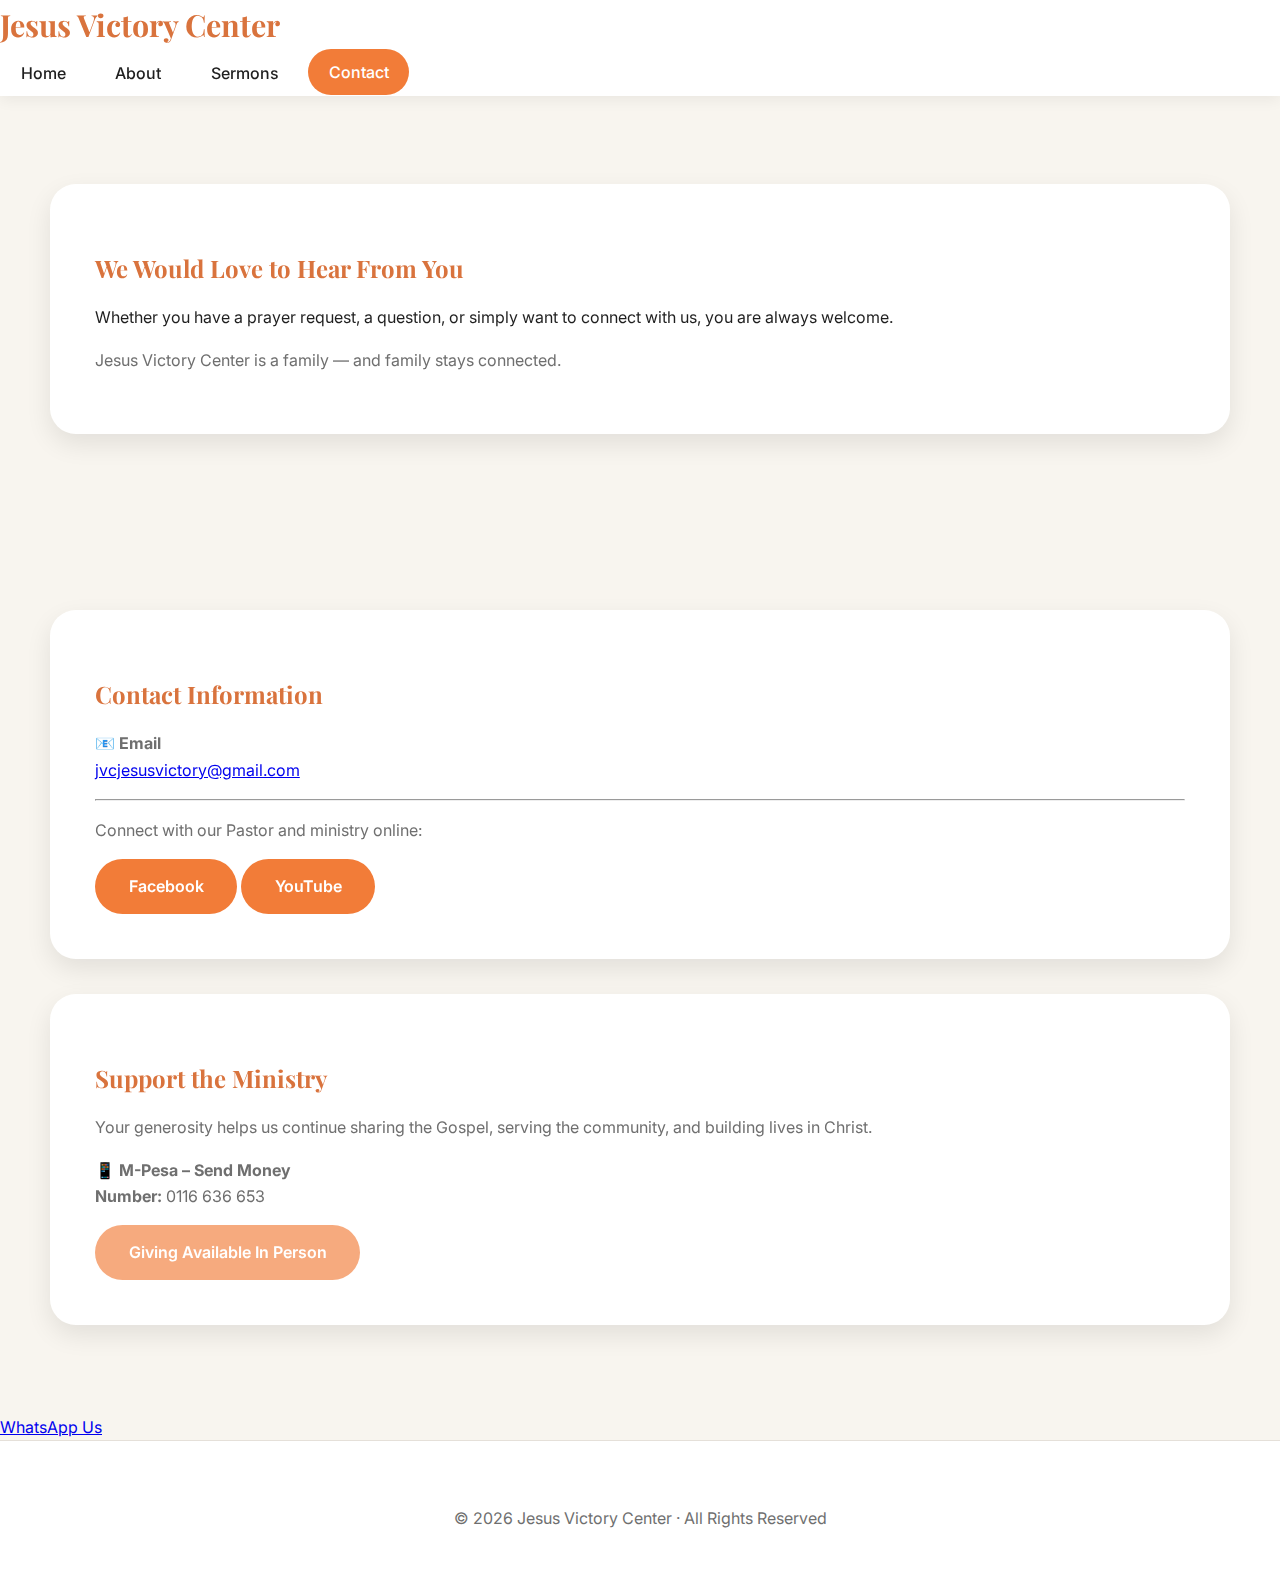
<file: contact.html>
<!DOCTYPE html>
<html lang="en">
<head>
  <meta charset="UTF-8" />
  <title>Contact Us | Jesus Victory Center</title>

  <meta
    name="description"
    content="Get in touch with Jesus Victory Center. We would love to hear from you and walk with you in faith."
  />
  <meta name="viewport" content="width=device-width, initial-scale=1.0" />

  <link rel="stylesheet" href="style.css" />
</head>

<body>

<!-- NAVIGATION -->
<nav class="navbar">
  <div class="brand">Jesus Victory Center</div>

  <div class="nav-links" aria-label="Primary navigation">
    <a href="index.html">Home</a>
    <a href="about.html">About</a>
    <a href="sermons.html">Sermons</a>
    <a href="contact.html" class="active">Contact</a>
  </div>
</nav>

<main>

  <!-- PAGE INTRO -->
  <section class="welcome-section">
    <div class="wrap">
      <div class="welcome-card">
        <h2>We Would Love to Hear From You</h2>
        <p>
          Whether you have a prayer request, a question, or simply want to
          connect with us, you are always welcome.
        </p>
        <p class="muted">
          Jesus Victory Center is a family — and family stays connected.
        </p>
      </div>
    </div>
  </section>

  <!-- CONTACT & GIVING -->
  <section>
    <div class="wrap grid">

      <!-- CONTACT DETAILS -->
      <div class="card">
        <h2>Contact Information</h2>

        <p class="muted">
          📧 <strong>Email</strong><br />
          <a href="mailto:jvcjesusvictory@gmail.com">
            jvcjesusvictory@gmail.com
          </a>
        </p>

        <hr class="divider" />

        <p class="muted">
          Connect with our Pastor and ministry online:
        </p>

        <a
          href="https://www.facebook.com/groups/354397244397895/?ref=share&mibextid=NSMWBT"
          target="_blank"
          rel="noopener"
          class="btn"
        >
          Facebook
        </a>

        <a
          href="https://youtube.com/@pererkarigih4282?si=7He7pURdYkmBLQta"
          target="_blank"
          rel="noopener"
          class="btn"
        >
          YouTube
        </a>
      </div>

      <!-- GIVING -->
      <div class="card">
        <h2>Support the Ministry</h2>

        <p class="muted">
          Your generosity helps us continue sharing the Gospel,
          serving the community, and building lives in Christ.
        </p>

        <div class="giving-box">
          <p class="muted">
            📱 <strong>M-Pesa – Send Money</strong><br />
            <strong>Number:</strong> 0116 636 653
          </p>

          <span class="btn btn-disabled">
            Giving Available In Person
          </span>
        </div>
      </div>

    </div>
  </section>

</main>

<!-- FLOATING WHATSAPP BUTTON -->
<a
  href="https://wa.me/254722830190?text=Hello%2C%20I%20would%20like%20to%20connect%20with%20Jesus%20Victory%20Center."
  target="_blank"
  rel="noopener"
  class="whatsapp-float"
  aria-label="Chat with us on WhatsApp"
>
  WhatsApp Us
</a>

<!-- FOOTER -->
<footer>
  © <span id="year"></span> Jesus Victory Center · All Rights Reserved
</footer>

<script>
  document.getElementById("year").textContent = new Date().getFullYear();
</script>

</body>
</html>
</file>
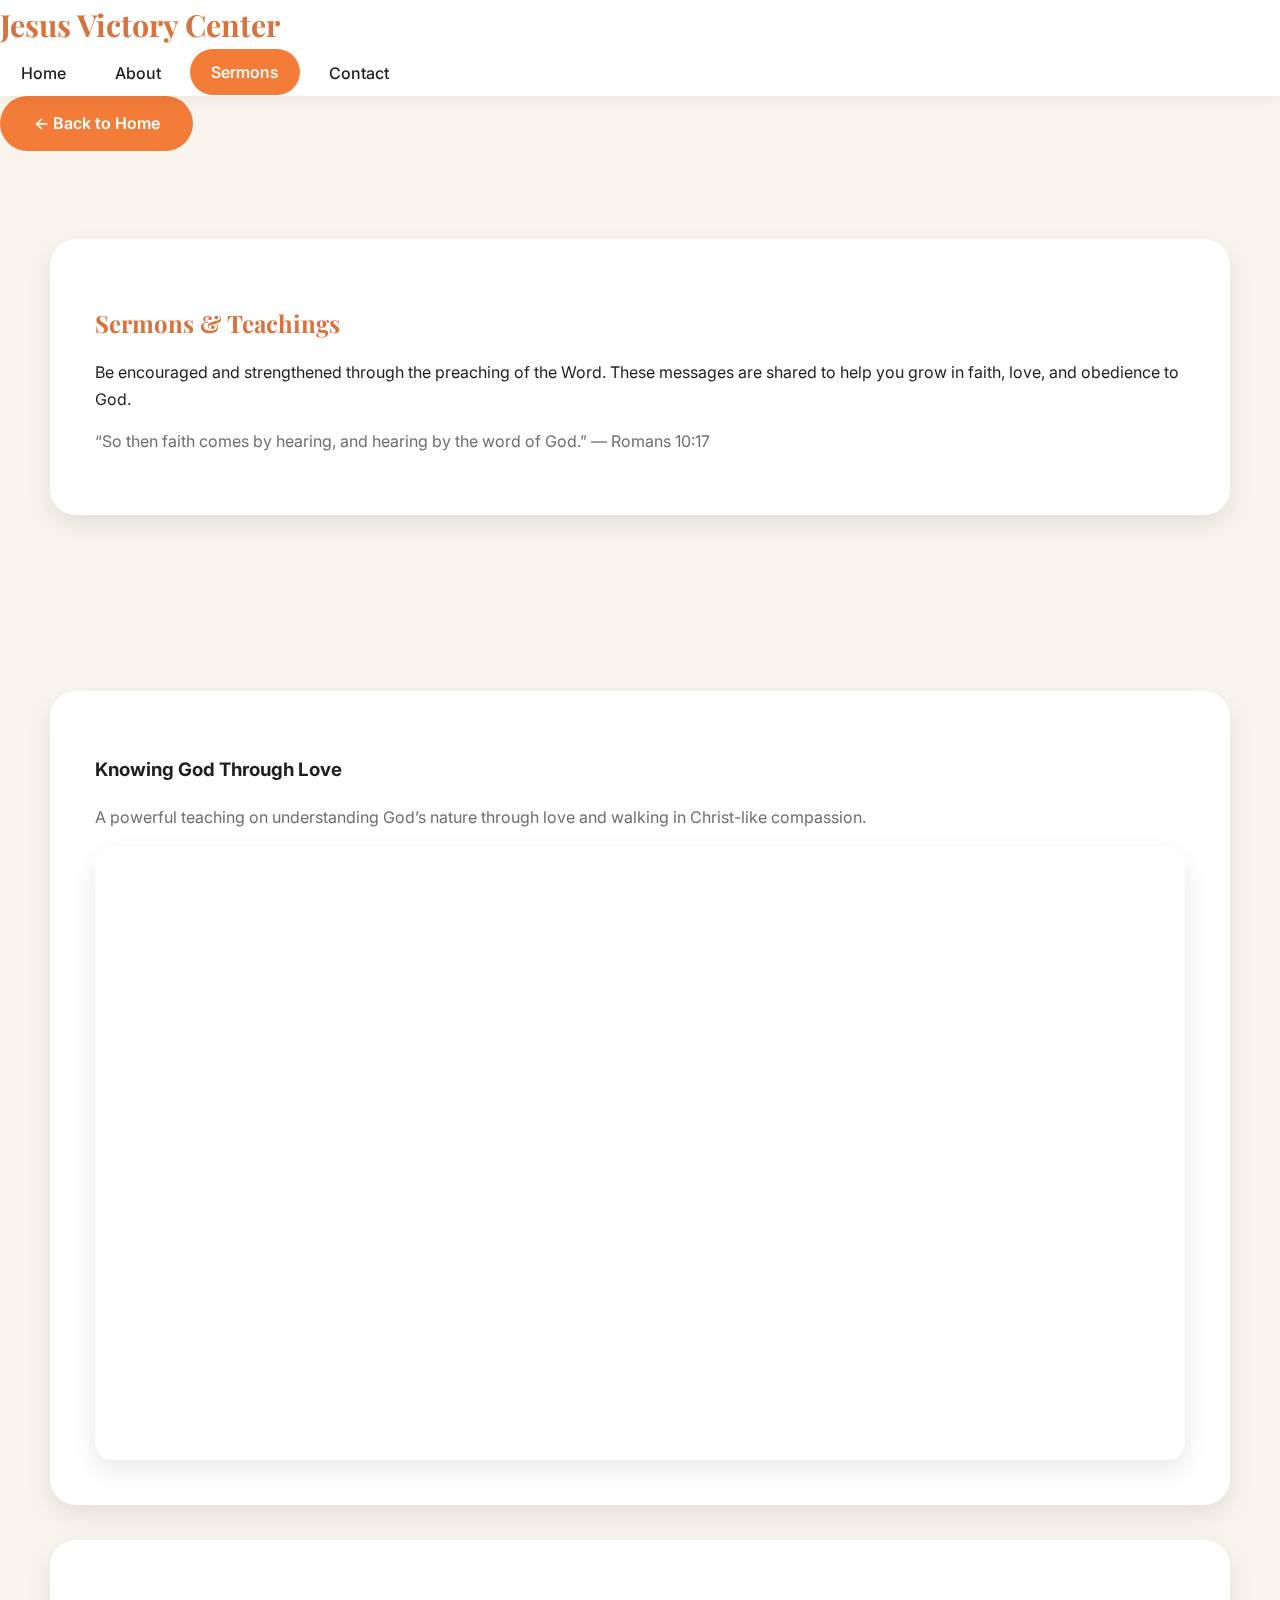
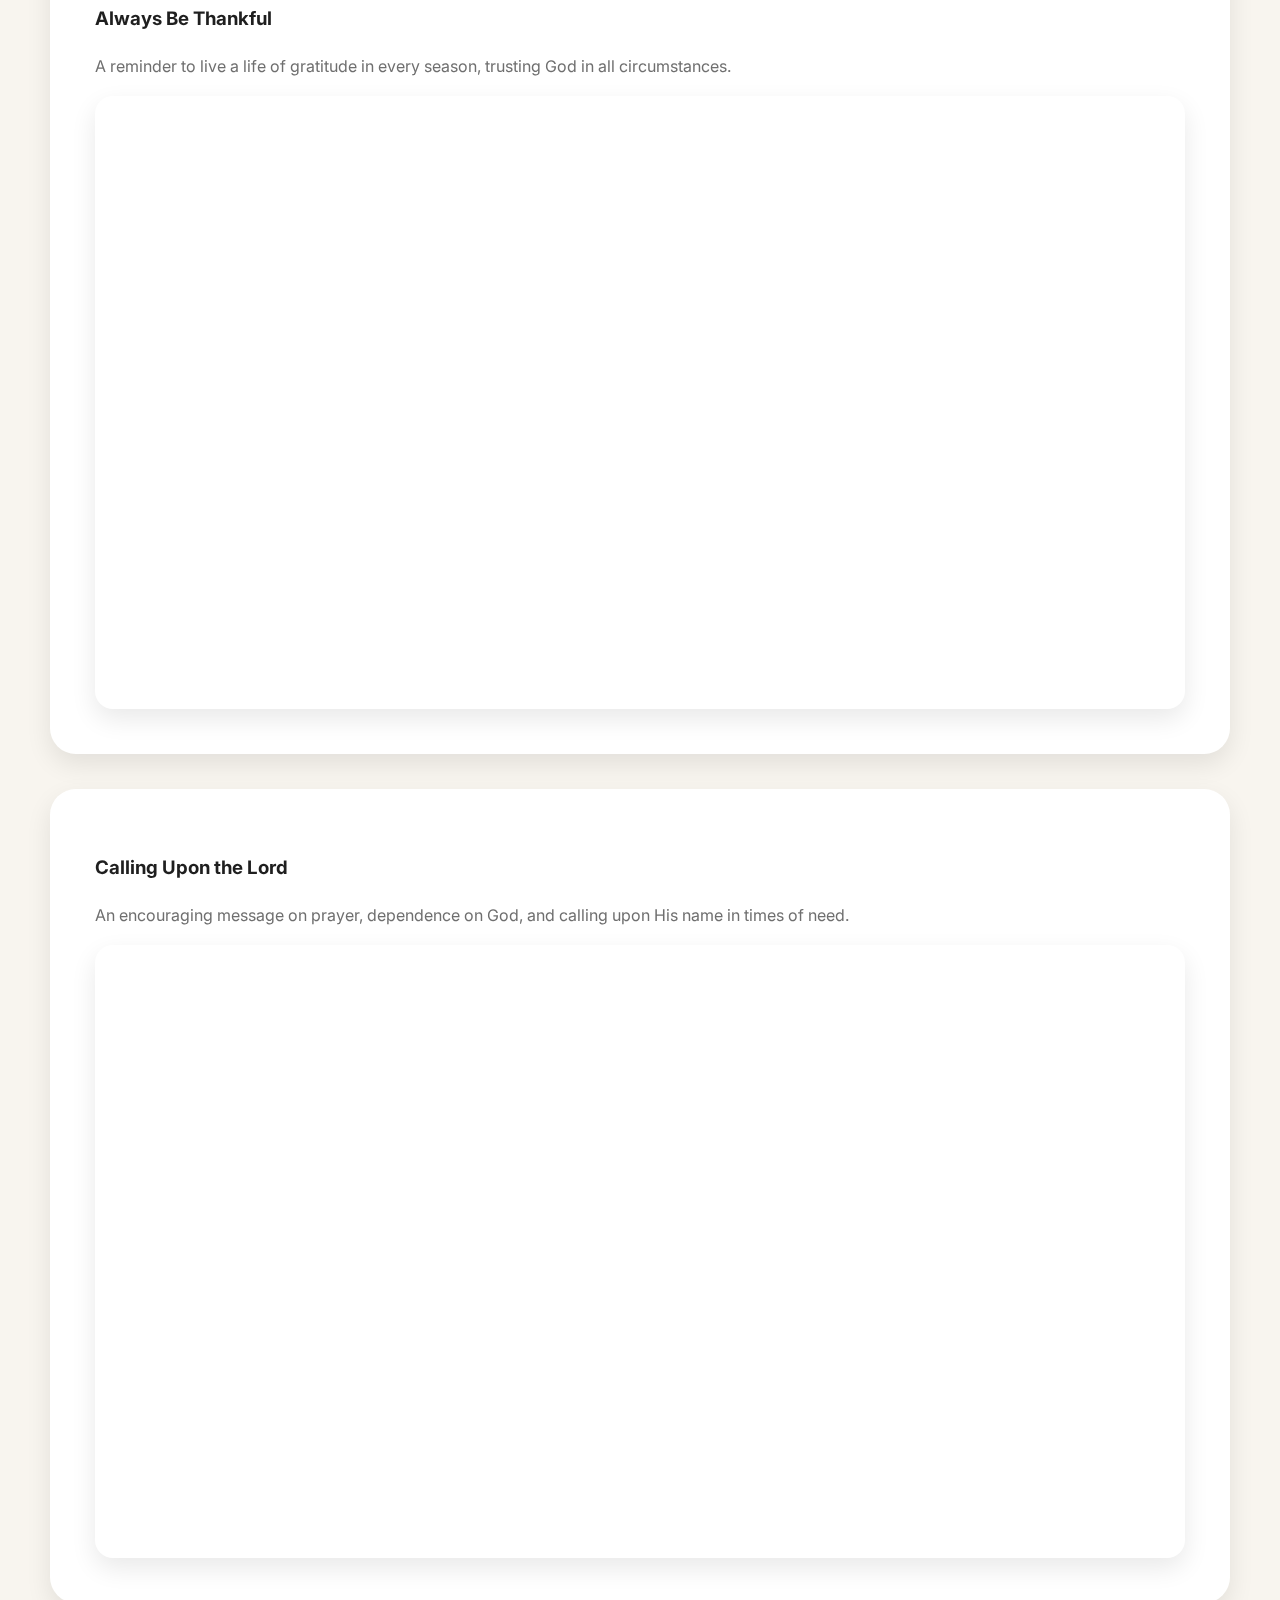
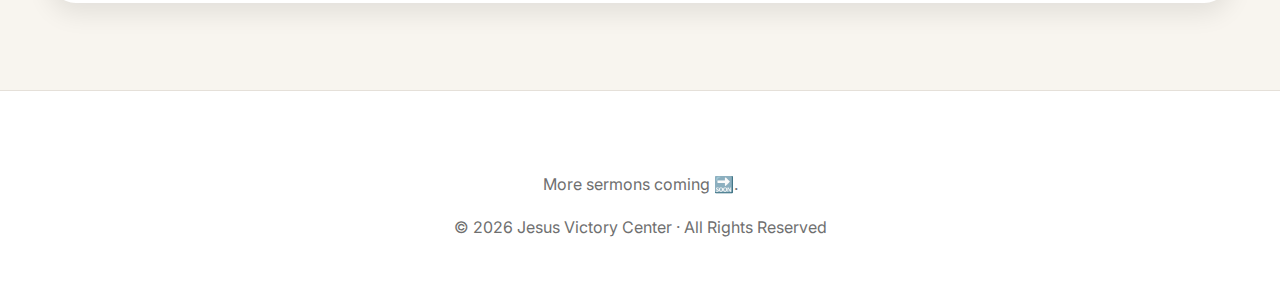
<file: sermons.html>
<!DOCTYPE html>
<html lang="en">
<head>
  <meta charset="UTF-8" />
  <title>Sermons | Jesus Victory Center</title>
  <meta name="viewport" content="width=device-width, initial-scale=1.0" />
  <meta
    name="description"
    content="Watch and be encouraged by sermons from Jesus Victory Center. Grow in faith, love, and thanksgiving through the Word of God."
  />
  <link rel="stylesheet" href="style.css" />
</head>

<body>

<!-- NAVIGATION -->
<nav class="navbar">
  <div class="brand">Jesus Victory Center</div>
  <div class="nav-links" aria-label="Primary navigation">
    <a href="index.html">Home</a>
    <a href="about.html">About</a>
    <a href="sermons.html" class="active">Sermons</a>
    <a href="contact.html">Contact</a>
  </div>
</nav>

<main>

  <!-- Back Button -->
  <a href="index.html" class="btn back-btn">
    ← Back to Home
  </a>

  <!-- PAGE INTRO -->
  <section class="welcome-section">
    <div class="wrap">
      <div class="welcome-card">
        <h2>Sermons & Teachings</h2>
        <p>
          Be encouraged and strengthened through the preaching of the Word.
          These messages are shared to help you grow in faith, love, and obedience to God.
        </p>
        <p class="muted">
          “So then faith comes by hearing, and hearing by the word of God.” — Romans 10:17
        </p>
      </div>
    </div>
  </section>

  <!-- SERMONS GRID -->
  <section aria-label="Sermons">
    <div class="wrap grid">

      <!-- SERMON 1 -->
      <div class="card">
        <h3>Knowing God Through Love</h3>
        <p class="muted">
          A powerful teaching on understanding God’s nature through love and walking in Christ-like compassion.
        </p>

        <div class="video-wrapper">
          <iframe
            src="https://www.youtube.com/embed/j_Ej1FznzCo"
            title="Knowing God Through Love"
            frameborder="0"
            allow="accelerometer; autoplay; clipboard-write; encrypted-media; gyroscope; picture-in-picture"
            allowfullscreen
          ></iframe>
        </div>
      </div>

      <!-- SERMON 2 -->
      <div class="card">
        <h3>Always Be Thankful</h3>
        <p class="muted">
          A reminder to live a life of gratitude in every season, trusting God in all circumstances.
        </p>

        <div class="video-wrapper">
          <iframe
            src="https://www.youtube.com/embed/C70fVUZ_y3c"
            title="Always Be Thankful"
            frameborder="0"
            allow="accelerometer; autoplay; clipboard-write; encrypted-media; gyroscope; picture-in-picture"
            allowfullscreen
          ></iframe>
        </div>
      </div>

      <!-- SERMON 3 -->
      <div class="card">
        <h3>Calling Upon the Lord</h3>
        <p class="muted">
          An encouraging message on prayer, dependence on God, and calling upon His name in times of need.
        </p>

        <div class="video-wrapper">
          <iframe
            src="https://www.youtube.com/embed/ae-3qJ9XdBo"
            title="Calling Upon the Lord"
            frameborder="0"
            allow="accelerometer; autoplay; clipboard-write; encrypted-media; gyroscope; picture-in-picture"
            allowfullscreen
          ></iframe>
        </div>
      </div>

    </div>
  </section>

</main>

<!-- FOOTER -->
<footer>
  <p>More sermons coming 🔜.</p>
  <p>© <span id="year"></span> Jesus Victory Center · All Rights Reserved</p>
</footer>

<script>
  document.getElementById("year").textContent = new Date().getFullYear();
</script>

</body>
</html>
</file>
<file: style.css>
@import url('https://fonts.googleapis.com/css2?family=Playfair+Display:wght@600;700&family=Inter:wght@400;500;600&display=swap');

:root {
  /* Colors */
  --primary: #d9733d;
  --accent: #f27c38;
  --bg: #f8f5ef;
  --card: #ffffff;
  --text: #1f1f1f;
  --text-light: #4a4a4a;
  --muted: #6f6f6f;
  --border: #e5e0d9;

  /* Shadows (paint-optimized) */
  --shadow-sm: 0 4px 14px rgba(0,0,0,0.06);
  --shadow-md: 0 10px 26px rgba(0,0,0,0.09);
  --shadow-lg: 0 16px 42px rgba(0,0,0,0.11);

  /* Radii */
  --radius-sm: 12px;
  --radius-md: 18px;
  --radius-lg: 26px;
  --radius-pill: 9999px;

  /* Transitions (NO `all`) */
  --ease: cubic-bezier(0.4, 0, 0.2, 1);
  --transition: transform 0.28s var(--ease),
                box-shadow 0.28s var(--ease),
                background-color 0.28s var(--ease),
                color 0.28s var(--ease),
                opacity 0.28s var(--ease);
}

/* ──────────────────────────────────────────────── */
/* Reset & Base */
/* ──────────────────────────────────────────────── */
*, *::before, *::after {
  box-sizing: border-box;
}

html {
  scroll-behavior: smooth;
  -webkit-font-smoothing: antialiased;
}

body {
  margin: 0;
  font-family: "Inter", system-ui, sans-serif;
  background: var(--bg);
  color: var(--text);
  line-height: 1.65;
  min-height: 100dvh;
}

img, video, iframe {
  display: block;
  max-width: 100%;
  height: auto;
}

/* ──────────────────────────────────────────────── */
/* Navbar (NO blur on mobile, zero jank) */
/* ──────────────────────────────────────────────── */
.navbar {
  position: sticky;
  top: 0;
  z-index: 1000;
  background: rgba(255,255,255,0.97);
  box-shadow: var(--shadow-sm);
  transition: box-shadow 0.25s ease;
}

.navbar--scrolled {
  box-shadow: 0 10px 30px rgba(0,0,0,0.11);
}

@media (min-width: 1024px) {
  .navbar {
    backdrop-filter: blur(10px);
    -webkit-backdrop-filter: blur(10px);
  }
}

.navbar-container {
  max-width: 1180px;
  margin: 0 auto;
  padding: 1.1rem 1.6rem;
  display: flex;
  justify-content: space-between;
  align-items: center;
  gap: 2rem;
}

.brand {
  font-family: "Playfair Display", serif;
  font-weight: 700;
  font-size: clamp(1.5rem, 3.8vw, 1.9rem);
  color: var(--primary);
  text-decoration: none;
}

.nav-links {
  display: flex;
  gap: 0.5rem;
}

.nav-links a {
  padding: 0.6rem 1.3rem;
  border-radius: var(--radius-pill);
  font-weight: 500;
  color: var(--text);
  text-decoration: none;
  transition: var(--transition);
}

.nav-links a:hover,
.nav-links a.active {
  background: var(--accent);
  color: white;
  transform: translateY(-1px);
}

/* ──────────────────────────────────────────────── */
/* Hero (NO fixed background) */
/* ──────────────────────────────────────────────── */
.hero {
  min-height: 75vh;
  display: grid;
  place-items: center;
  padding: 4rem 1.6rem;
  text-align: center;
  color: white;
  background:
    linear-gradient(to bottom, rgba(0,0,0,0.48), rgba(0,0,0,0.68)),
    url("/images/hero.jpg") center / cover no-repeat;
}

.hero-content {
  max-width: 820px;
}

.hero h1 {
  font-family: "Playfair Display", serif;
  font-size: clamp(2.6rem, 6vw, 4.2rem);
  line-height: 1.12;
  margin-bottom: 1.4rem;
}

.hero p {
  max-width: 58ch;
  margin: 0 auto 2.2rem;
  opacity: 0.95;
}

/* ──────────────────────────────────────────────── */
/* Buttons */
/* ──────────────────────────────────────────────── */
.btn {
  display: inline-flex;
  align-items: center;
  justify-content: center;
  padding: 0.9rem 2.1rem;
  border-radius: var(--radius-pill);
  background: var(--accent);
  color: white;
  font-weight: 600;
  text-decoration: none;
  transition: var(--transition);
  will-change: transform;
}

.btn:hover {
  transform: translateY(-3px);
  box-shadow: 0 14px 34px rgba(242,124,56,0.28);
}

.btn:active {
  transform: translateY(-1px);
}

.btn-disabled {
  opacity: 0.65;
  pointer-events: none;
}

/* ──────────────────────────────────────────────── */
/* Sections & Layout */
/* ──────────────────────────────────────────────── */
section {
  padding: 5.5rem 1.6rem;
}

.container,
.wrap {
  max-width: 1180px;
  margin-inline: auto;
}

.center { text-align: center; }
.muted { color: var(--muted); }

/* ──────────────────────────────────────────────── */
/* Cards */
/* ──────────────────────────────────────────────── */
.card,
.welcome-card {
  background: var(--card);
  padding: 2.8rem;
  border-radius: var(--radius-lg);
  box-shadow: var(--shadow-md);
  transition: var(--transition);
  will-change: transform;
}

.card:hover {
  transform: translateY(-6px);
  box-shadow: var(--shadow-lg);
}

.card h2,
.welcome-card h2 {
  font-family: "Playfair Display", serif;
  color: var(--primary);
  margin-bottom: 1rem;
}

/* ──────────────────────────────────────────────── */
/* Grid */
/* ──────────────────────────────────────────────── */
.grid {
  display: grid;
  gap: 2.2rem;
}

.grid.two   { grid-template-columns: repeat(2, 1fr); }
.grid.three { grid-template-columns: repeat(3, 1fr); }

/* ──────────────────────────────────────────────── */
/* Gallery */
/* ──────────────────────────────────────────────── */
.img-section {
  background: linear-gradient(#fdf8f2, #ffffff);
  padding-bottom: 6rem;
}

.img-grid {
  display: grid;
  grid-template-columns: repeat(auto-fit, minmax(240px, 1fr));
  gap: 1.4rem;
  margin-top: 2.5rem;
}

.img-grid img {
  aspect-ratio: 4 / 3;
  object-fit: cover;
  border-radius: var(--radius-md);
  box-shadow: var(--shadow-md);
  transition: var(--transition);
  will-change: transform;
}

.img-grid img:hover {
  transform: scale(1.03);
  box-shadow: var(--shadow-lg);
}

/* ──────────────────────────────────────────────── */
/* Video */
/* ──────────────────────────────────────────────── */
.video-wrapper {
  aspect-ratio: 16 / 9;
  border-radius: var(--radius-md);
  overflow: hidden;
  box-shadow: var(--shadow-md);
}

.video-wrapper iframe {
  width: 100%;
  height: 100%;
  border: 0;
}

/* ──────────────────────────────────────────────── */
/* Footer */
/* ──────────────────────────────────────────────── */
footer {
  background: var(--card);
  padding: 4rem 1.6rem 2.5rem;
  text-align: center;
  border-top: 1px solid var(--border);
  color: var(--muted);
}

/* ──────────────────────────────────────────────── */
/* Mobile */
/* ──────────────────────────────────────────────── */
@media (max-width: 820px) {
  .navbar-container {
    flex-direction: column;
    gap: 1.1rem;
  }

  .nav-links {
    flex-wrap: wrap;
    justify-content: center;
  }

  section {
    padding: 4rem 1.3rem;
  }

  .hero {
    min-height: 65vh;
  }

  .grid.two,
  .grid.three {
    grid-template-columns: 1fr;
  }
}
</file>
